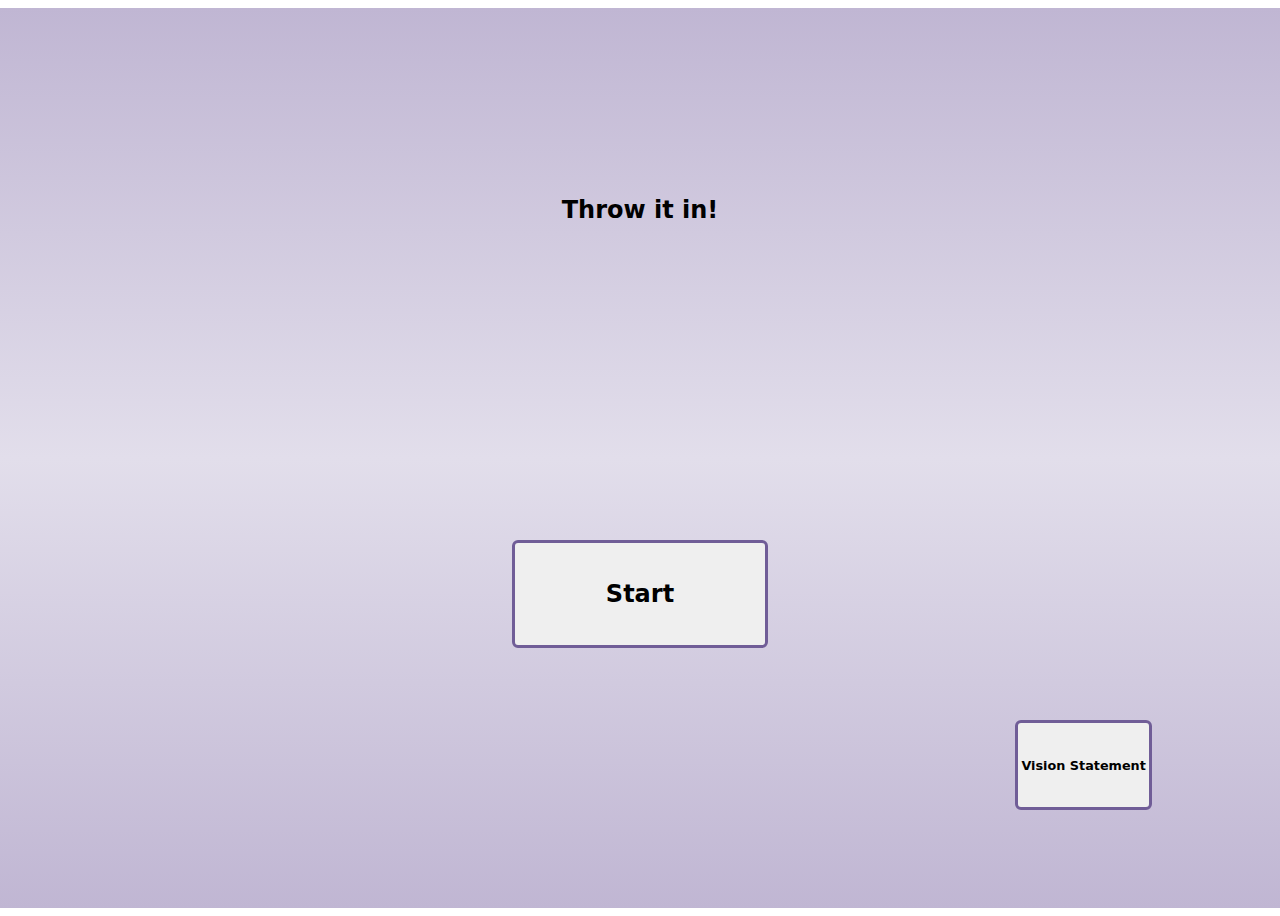
<file: index.html>
<!-- This is just a dummy page to redirect so we may keep our structure w/ static pages -->
<!DOCTYPE html>
<html lang="en">
    <head>
        <meta http-equiv=“refresh” content=“0;url=https://cwierzbicki00.github.io/gamma-physics/resources/public/html/index.html” />
    </head>
    <body>
        <!-- Redirect to page-->
         <script>
            window.location.href = "https://cwierzbicki00.github.io/gamma-physics/resources/public/html/index.html";
         </script>
    </body>
</html>
</file>
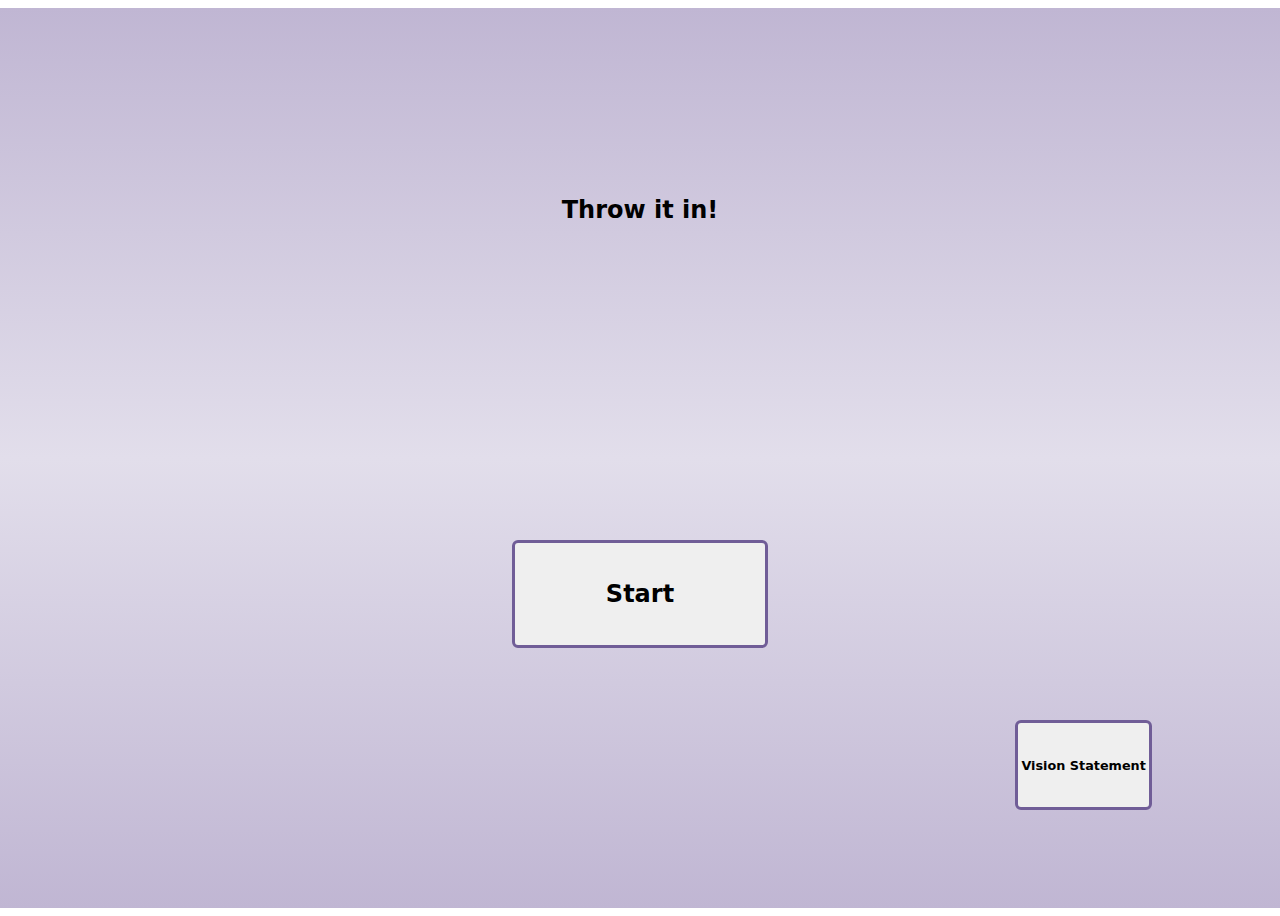
<file: resources/public/html/index.html>
<html lang="en">
  <head>
    <title>Throw It In! - Start Game</title>
    <script src="../../../modules/p5.js"></script>
    <script src="../../../modules/p5.min.js"></script>
    <script src="../../../modules/class.throwable.js"></script>
    <link rel="stylesheet" href="../css/style.css" />
  </head>
  <body>
    <div class="container">
      <div class="canvas1"></div>
      <h1 class="main-title">Throw it in!</h1>
      <a href="gameScreen.html"><button class="btn-start">Start</button></a>
      <!-- **temporary link** update link if README served via pages -->
      <a href="https://github.com/cwierzbicki00/gamma-physics/tree/master/README.md" target="_blank"><button class="btn-vision">Vision Statement</button></a>
    </div>
  </body>
</html>
</file>
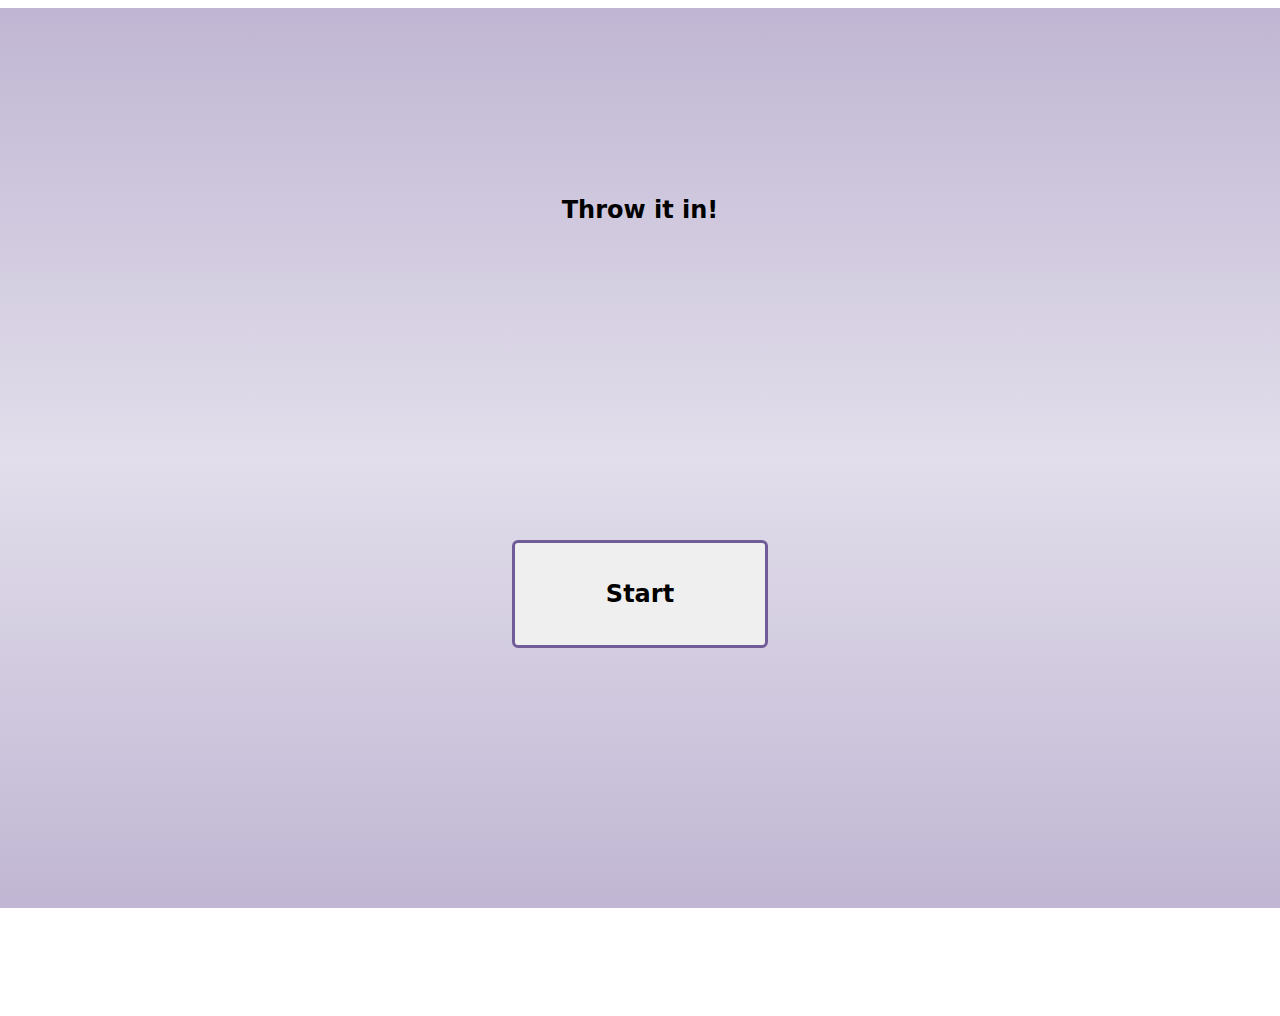
<file: gamma-physics-Collider2/resources/public/html/index.html>
<html lang="en">
  <head>
    <title>The Physics of Throwing</title>
    <script src="../../../modules/p5.js"></script>
    <script src="../../../modules/p5.min.js"></script>
    <script src="../../../modules/class.throwable.js"></script>
    <script src="../../../modules/timer.js"></script>
    
    <link rel="stylesheet" href="../css/style.css" />
  </head>
  <body>
    <div class="container">
      <div class="canvas1"></div>
      <h1 class="main-title">Throw it in!</h1>
      <a href="gameScreen.html"><button class="btn-start">Start</button></a>
    </div>
  </body>
</html>
</file>
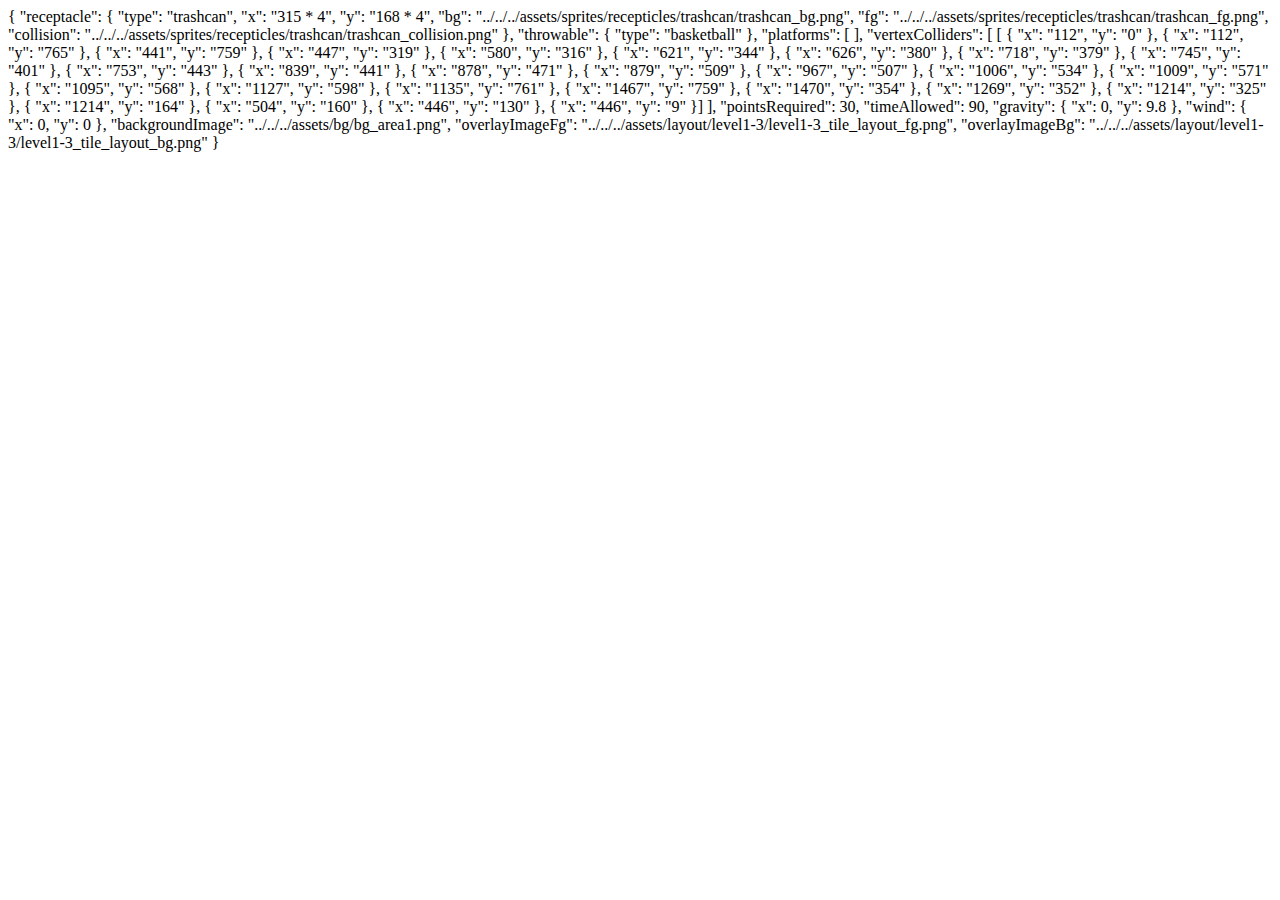
<file: resources/public/html/leveljson.html>
<html lang="en">
  <head>
    <title>Throw it in! - Level Json</title>
  </head>
  <body>
<section>
{
    "receptacle": { "type": "trashcan", "x": "315 * 4", "y": "168 * 4", "bg": "../../../assets/sprites/recepticles/trashcan/trashcan_bg.png", "fg": "../../../assets/sprites/recepticles/trashcan/trashcan_fg.png", "collision": "../../../assets/sprites/recepticles/trashcan/trashcan_collision.png" },
    "throwable": { "type": "basketball" },
    "platforms": [
      
    ],
    "vertexColliders": [
      [  { "x": "112", "y": "0" },  { "x": "112", "y": "765" },  { "x": "441", "y": "759" },  { "x": "447", "y": "319" },  { "x": "580", "y": "316" },  { "x": "621", "y": "344" },  { "x": "626", "y": "380" },  { "x": "718", "y": "379" },  { "x": "745", "y": "401" },  { "x": "753", "y": "443" },  { "x": "839", "y": "441" },  { "x": "878", "y": "471" },  { "x": "879", "y": "509" },  { "x": "967", "y": "507" },  { "x": "1006", "y": "534" },  { "x": "1009", "y": "571" },  { "x": "1095", "y": "568" },  { "x": "1127", "y": "598" },  { "x": "1135", "y": "761" },  { "x": "1467", "y": "759" },  { "x": "1470", "y": "354" },  { "x": "1269", "y": "352" },  { "x": "1214", "y": "325" },  { "x": "1214", "y": "164" },  { "x": "504", "y": "160" },  { "x": "446", "y": "130" },  { "x": "446", "y": "9" }]
  
      
    ],
    "pointsRequired": 30,
    "timeAllowed":  90,
    "gravity": { "x": 0, "y": 9.8 },
    "wind": { "x": 0, "y": 0 },
    "backgroundImage": "../../../assets/bg/bg_area1.png",
    "overlayImageFg": "../../../assets/layout/level1-3/level1-3_tile_layout_fg.png",
    "overlayImageBg": "../../../assets/layout/level1-3/level1-3_tile_layout_bg.png"
  }
</section>
</body>
  </html>
</file>
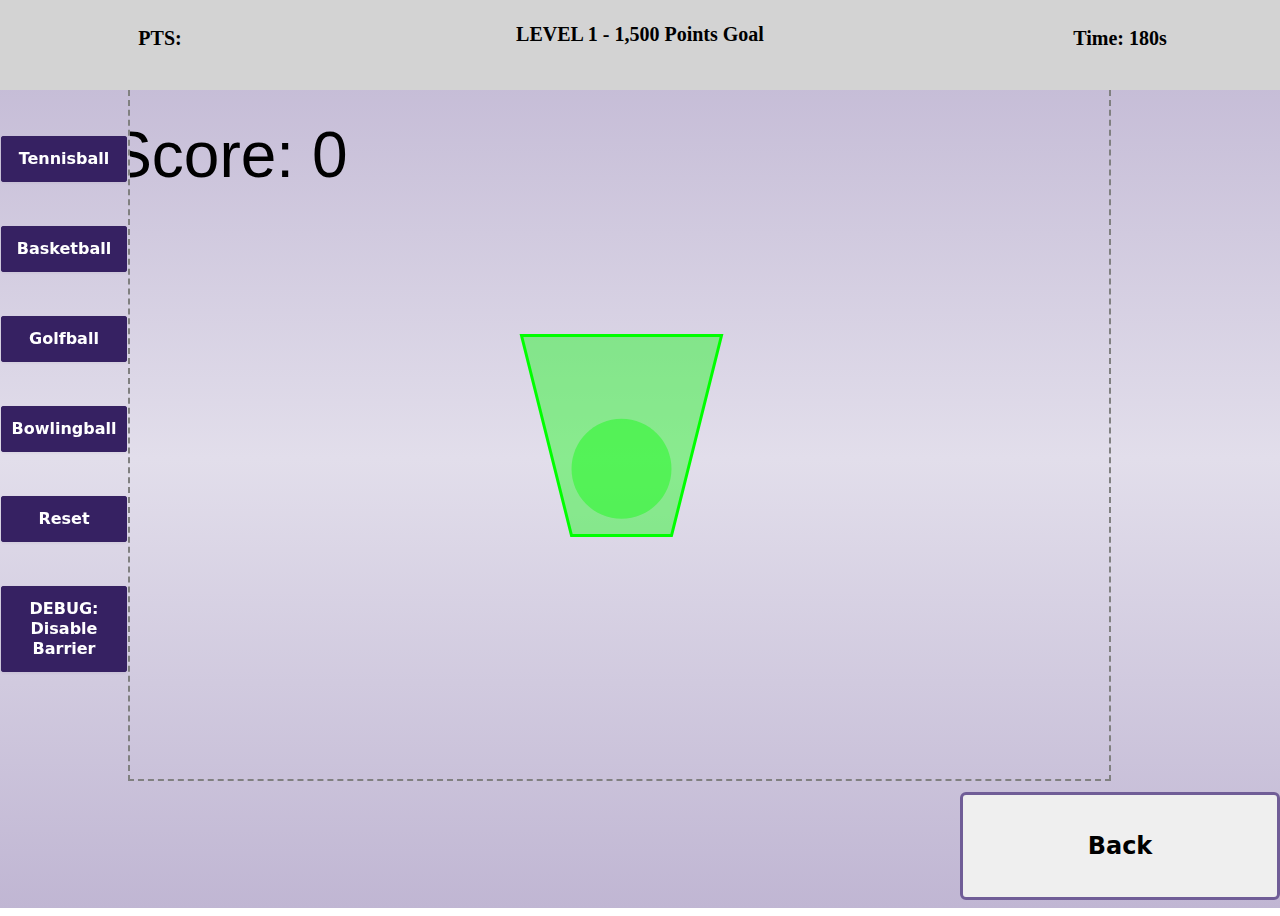
<file: gamma-physics-Collider2/resources/public/html/gameScreen.html>
<!DOCTYPE html>
<html lang="en">
  <head>
    <title>The Physics of Throwing</title>
    <link rel="stylesheet" href="../css/gameStyles.css" />
    <script src="../../../modules/p5.min.js"></script>
  </head>
  <body onload="startGame()">
    <div class="container">
      <div class="canvas1"></div>
      <div class="scoreboard">
        <h2 class="points">PTS:</h2>
        <h1 class="level">LEVEL 1 - 1,500 Points Goal</h1>
        <h2 class="time">Time: 180s</h2>
      </div>
      <div class="gamescreen">
        <div id="canvas-container"></div>
      </div>
      <a href="index.html"><button class="btn-mainMenu">Back</button></a>
    </div>
    <script src="../../../modules/class.throwable.js"></script>
    <script src="../../../modules/class.receptacle.js"></script>
    <script src="../../../modules/menu.js"></script>
    <script src="../../../modules/timer.js"></script>

  </body>
</html>
</file>
<file: resources/public/css/style.css>
/* Color Palette */
/* When using (example):
        background: var(--warm-gray-light);
*/
:root {
    /* White */
    --white: #f8f5f5;
    /* Warm Gray Ramp */
    --warm-gray-light: #e3e0d7;
    --warm-gray-med-light: #c3b8b1;
    --warm-gray-med: #a39391;
    --warm-gray-med-dark: #8d7176;
    --warm-gray-dark: #6a4c62;
    /* Brick Ramp */
    --brick-light-light: #dbac8c;
    --brick-light: #d18b79;
    --brick-med-light: #bd6868;
    --brick-med: #96485b;
    --brick-med-dark: #7a3757;
    --brick-dark: #612447;
    --brick-dark-dark: #421e42; /* use as "black" */
    /* Aged Yellow */
    --aged-yellow: #e6cfa1;
    /* Green Ramp */
    --green-light-light: #e7ebbc;
    --green-light: #b2dba0;
    --green-med-light: #87c293;
    --green-med: #70a18f;
    --green-med-dark: #637c8f;
    /* Blue Ramp */
    --blue-light-light: #c0e5f3;
    --blue-light: #95c3e9;
    --blue-med-light: #74a0d1;
    --blue-med: #6074ab;
    --blue-med-dark: #5b5280;
    /* Nougat Ramp */
    --nougat-light: #edd5ca;
    --nougat-med-light: #dfb6ae;
    --nougat-med: #c98f8f;
    --nougat-dark-med: #b56e75;
}

/* Cayetano Normal */
@font-face {
    font-family: "Cayetano";
    src: url('assets/fonts/cayetano/CAYETANR.otf') format('opentype');
    font-weight: normal;
    font-style: italic;
}

/* Cayetano Italic */
@font-face {
    font-family: "Cayetano";
    src: url('assets/fonts/cayetano/CAYETNRI.otf') format('opentype');
    font-weight: normal;
    font-style: italic;
}

/* Cayetano Bold */
@font-face {
    font-family: "Cayetano";
    src: url('assets/fonts/cayetano/CAYETNRB.otf') format('opentype');
    font-weight: bold;
    font-style: normal;
}


body {
    font-size: 100%; /* default font size */
    font-family: "Cayetano", Arial, Helvetica, sans-serif;
}

header {
    font-size: 115%;
    font-family: "Cayetano", Arial, Helvetica, sans-serif;
}

.container {
  display: flex;
  flex-direction: column;
  align-items: center;
  justify-content: center;
  height: 100vh;
}

.main-title {
  position: absolute;
  width: 50%;
  height: 12%;
  left: 25%;
  top: 20%;
  text-align: center;
  font-family: system-ui, sans-serif;
  font-size: 2.5em;
}

/* MEDIA QUERIES FOR SCREEN SIZE ---------------------------------*/

/* If the screen height is 500px tall or less */
@media screen and (max-height: 500px) {
  .container {
    height: 250px;
  }
}

/* If the screen width is 900px tall or less */
@media screen and (max-width: 900px) {
  .container {
    width: 360px;
  }
}

/* If the screen size is 601px wide or more */
@media screen and (min-width: 1301px) {
  .main-title {
    font-size: 2.5em;
  }
}

/* If the screen size is 600px wide or less */
@media screen and (max-width: 1300px) {
  .main-title {
    font-size: 1.5em;
  }
}

/* If the screen size is 601px tall or more */
@media screen and (min-height: 601px) {
  .btn-start {
    font-size: 1.5em;
    height: 12%;
  }
}

/* If the screen size is 600px tall or less */
@media screen and (max-height: 600px) {
  .btn-start {
    font-size: 1em;
    height: 30px;
  }
}

/* -------------------------------------------------------------------------- */

.canvas1 {
  background: linear-gradient(0deg, #c0b6d3, #e2deeb, #c0b6d3);
  position: absolute;
  width: 100%;
  height: 100%;
}

.btn-start {
  position: absolute;
  width: 20%;
  left: 40%;
  top: 60%;
  font-family: system-ui, sans-serif;
  cursor: pointer;
  font-weight: bold;
  border: none;
  text-align: center;
  border: 3px solid #705d97;
  border-radius: 6px;
}

.btn-start:active,
.btn-start:hover {
  outline: 0;
  box-shadow: rgba(255, 255, 255, 0.8) 0 15px 30px -5px;
  border: 3px solid #1c142d;
}

.btn-vision {
  position: absolute;
  bottom: 10%;
  right: 10%;
  font-family: system-ui, sans-serif;
  cursor: pointer;
  font-weight: bold;
  border: none;
  text-align: center;
  border: 3px solid #705d97;
  border-radius: 6px;
  white-space: nowrap;
  height: 10%;
  font-size: 0.8em;
  padding: 0.2rem;
}

.btn-vision:active,
.btn-vision:hover {
  outline: 0;
  box-shadow: rgba(255, 255, 255, 0.8) 0 15px 30px -5px;
  border: 3px solid #1c142d;
}
</file>
<file: gamma-physics-Collider2/resources/public/css/style.css>
body {
  font-size: 100%; /* default font size */
}

.container {
  display: flex;
  flex-direction: column;
  align-items: center;
  justify-content: center;
  height: 100vh;
}

.main-title {
  position: absolute;
  width: 50%;
  height: 12%;
  left: 25%;
  top: 20%;
  text-align: center;
  font-family: system-ui, sans-serif;
  font-size: 2.5em;
}

/* MEDIA QUERIES FOR SCREEN SIZE ---------------------------------*/

/* If the screen height is 500px tall or less */
@media screen and (max-height: 500px) {
  .container {
    height: 250px;
  }
}

/* If the screen width is 900px tall or less */
@media screen and (max-width: 900px) {
  .container {
    width: 360px;
  }
}

/* If the screen size is 601px wide or more */
@media screen and (min-width: 1301px) {
  .main-title {
    font-size: 2.5em;
  }
}

/* If the screen size is 600px wide or less */
@media screen and (max-width: 1300px) {
  .main-title {
    font-size: 1.5em;
  }
}

/* If the screen size is 601px tall or more */
@media screen and (min-height: 601px) {
  .btn-start {
    font-size: 1.5em;
    height: 12%;
  }
}

/* If the screen size is 600px tall or less */
@media screen and (max-height: 600px) {
  .btn-start {
    font-size: 1em;
    height: 30px;
  }
}

/* -------------------------------------------------------------------------- */

.canvas1 {
  background: linear-gradient(0deg, #c0b6d3, #e2deeb, #c0b6d3);
  position: absolute;
  width: 100%;
  height: 100%;
}

.btn-start {
  position: absolute;
  width: 20%;
  left: 40%;
  top: 60%;
  font-family: system-ui, sans-serif;
  cursor: pointer;
  font-weight: bold;
  border: none;
  text-align: center;
  border: 3px solid #705d97;
  border-radius: 6px;
}

.btn-start:active,
.btn-start:hover {
  outline: 0;
  box-shadow: rgba(255, 255, 255, 0.8) 0 15px 30px -5px;
  border: 3px solid #1c142d;
}
</file>
<file: gamma-physics-Collider2/resources/public/css/gameStyles.css>
body {
  font-size: 100%; /* default font size */
}

.container {
  display: flex;
  flex-direction: column;
  align-items: center;
  justify-content: center;
  height: 100vh;
}

#canvas-container {
  width: 85%;
  height: 85%;
  border: 2px dashed grey;
  border-top: none;
}

canvas {
  width: 100%;
  height: 100%;
}

.canvas1 {
  background: linear-gradient(0deg, #c0b6d3, #e2deeb, #c0b6d3);
  position: absolute;
  width: 100%;
  height: 100%;
}

/* scoreboard -----------------------------------------*/

.scoreboard {
  width: 100%;
  height: 10%;
  position: absolute;
  display: grid;
  grid-template-columns: 25% 50% 25%;
  left: 0%;
  top: 0%;
  background-color: lightgray;
}

.points {
  padding: 10px;
  text-align: center;
}

.level {
  padding: 10px;
  text-align: center;
}

.time {
  padding: 10px;
  text-align: center;
}

.points,
.level,
.time {
  font-size: 1.25em;
  height: 20px;
  color: black;
}

/* ball selection menu -----------------------------------------*/

.ballButtonContainer {
  display: grid;
  grid-template-rows: 10%;
  position: absolute;
  gap: 25%;
  left: 0%;
  top: 30%;
}

.list {
  align-items: center;
  background-clip: padding-box;
  background-color: #362162;
  border: 1px solid transparent;
  border-radius: 0.25rem;
  box-shadow: rgba(0, 0, 0, 0.02) 0 1px 3px 0;
  box-sizing: border-box;
  color: #fff;
  cursor: pointer;
  display: inline-flex;
  font-family: system-ui, -apple-system, system-ui, "Helvetica Neue", Helvetica,
    Arial, sans-serif;
  font-size: 16px;
  font-weight: 600;
  justify-content: center;
  line-height: 1.25;
  margin: 0;
  min-height: 3rem;
  padding: calc(0.875rem - 1px) calc(1.5rem - 1px);
  position: absolute;
  text-decoration: none;
  transition: all 250ms;
  user-select: none;
  -webkit-user-select: none;
  touch-action: manipulation;
  vertical-align: baseline;
  width: 10%;
  left: 0%;
}

.list:hover,
.list:focus {
  background-color: #503a7c;
  box-shadow: rgba(0, 0, 0, 0.1) 0 4px 12px;
}

.list:hover {
  transform: translateY(-1px);
}

.list:active {
  background-color: #362162;
  box-shadow: rgba(0, 0, 0, 0.06) 0 2px 4px;
  transform: translateY(0);
}

/* positions each button */
.tennisBtn {
  top: 15%;
}

.basketballBtn {
  top: 25%;
}

.golfBtn {
  top: 35%;
}

.bowlingBtn {
  top: 45%;
}

.resetBtn {
  top: 55%;
}

.barrierBtn {
  top: 65%;
}

/* ---------------------------------------------------------- */

.gamescreen {
  width: 90%;
  height: 90%;
  position: absolute;
  display: block;
  left: 10%;
  top: 10%;
}

.btn-mainMenu {
  position: absolute;
  width: 25%;
  left: 75%;
  top: 88%;
  font-family: system-ui, sans-serif;
  cursor: pointer;
  font-weight: bold;
  border: none; // TODO: remove this because it is overwritten 2 lines down. rsmith
  text-align: center;
  border: 3px solid #705d97;
  border-radius: 6px;
  white-space: nowrap;
  height: 12%;
  font-size: 1.5em;
  padding: 0.5rem;
}

.btn-mainMenu:active,
.btn-mainMenu:hover {
  outline: 0;
  box-shadow: rgba(255, 255, 255, 0.8) 0 15px 30px -5px;
  border: 3px solid #1c142d;
}
</file>
